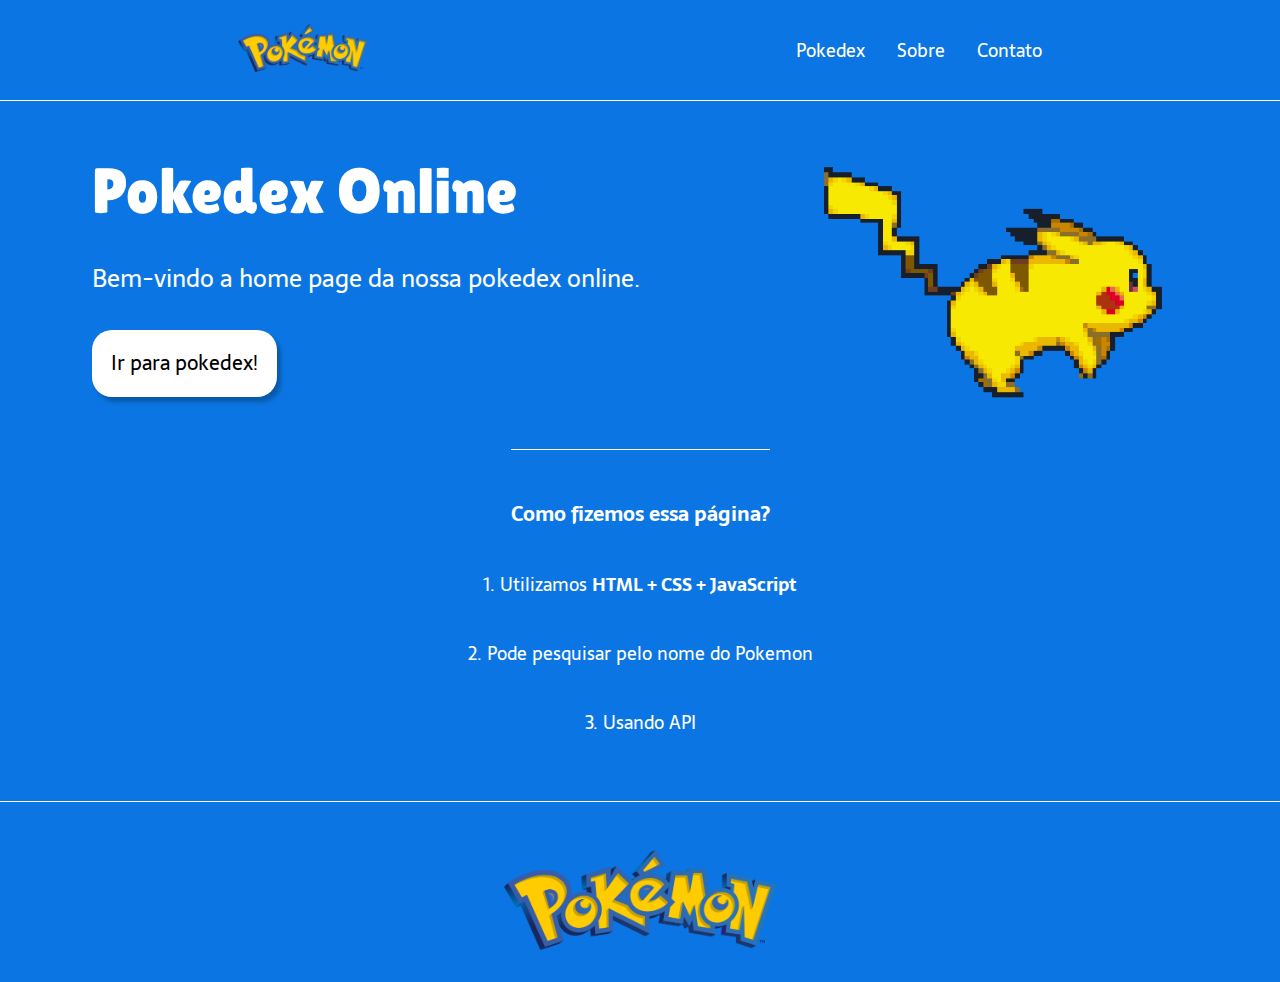
<file: index.html>
<!DOCTYPE html>
<html lang="pt-br">
<head>
    <meta charset="UTF-8">
    <meta http-equiv="X-UA-Compatible" content="IE=edge">
    <meta name="viewport" content="width=device-width, initial-scale=1.0">
    <link rel="stylesheet" href="style.css">
    <link rel="shortcut icon" href="./images/favicon.png" type="image/x-icon">
    <title>Pokedex</title>
</head>
<body>
    <header class="header">
        <a href="index.html"><img class="pokemon-img" src="pokemon.png" alt="pokemon-img"></a>
        <nav class="nav">
            <a class="pokemon-nav" href="pokemon-index.html">Pokedex</a>
            <a class="pokemon-nav" href="">Sobre</a>
            <a class="pokemon-nav" href="">Contato</a>
        </nav>
    </header>

    <main class="conteudo">
        <section class="conteudo-principal">
            <div class="conteudo-principal-escrito">
                <h1 class="conteudo-principal-escrito-titulo">Pokedex Online</h1>
                <h2 class="conteudo-principal-escrito-h2">Bem-vindo a home page da nossa pokedex online.</h2>
                <a href="pokemon-index.html"><button class="conteudo-principal-botao">Ir para pokedex!</button></a>
            </div>
        <img class="charmander" src="pokemon-gif.gif" alt="charmander">
        </section>
        <section class="conteudo-secundario">
            <h3 class="conteudo-secundario-titulo">Como fizemos essa página?</h3>
            <p class="conteudo-secundario-p">1. Utilizamos <strong> HTML + CSS + JavaScript</strong></p>
            <p class="conteudo-secundario-p">2. Pode pesquisar pelo nome do Pokemon</p>
            <p class="conteudo-secundario-p">3. Usando API</p>
        </section>
    </main>

    <footer class="footer">
        <img class="footer-pokemon" class="pokemon-footer" src="pokemon.png" alt="pokemon-footer">
    </footer>
</body>
</html>
</file>
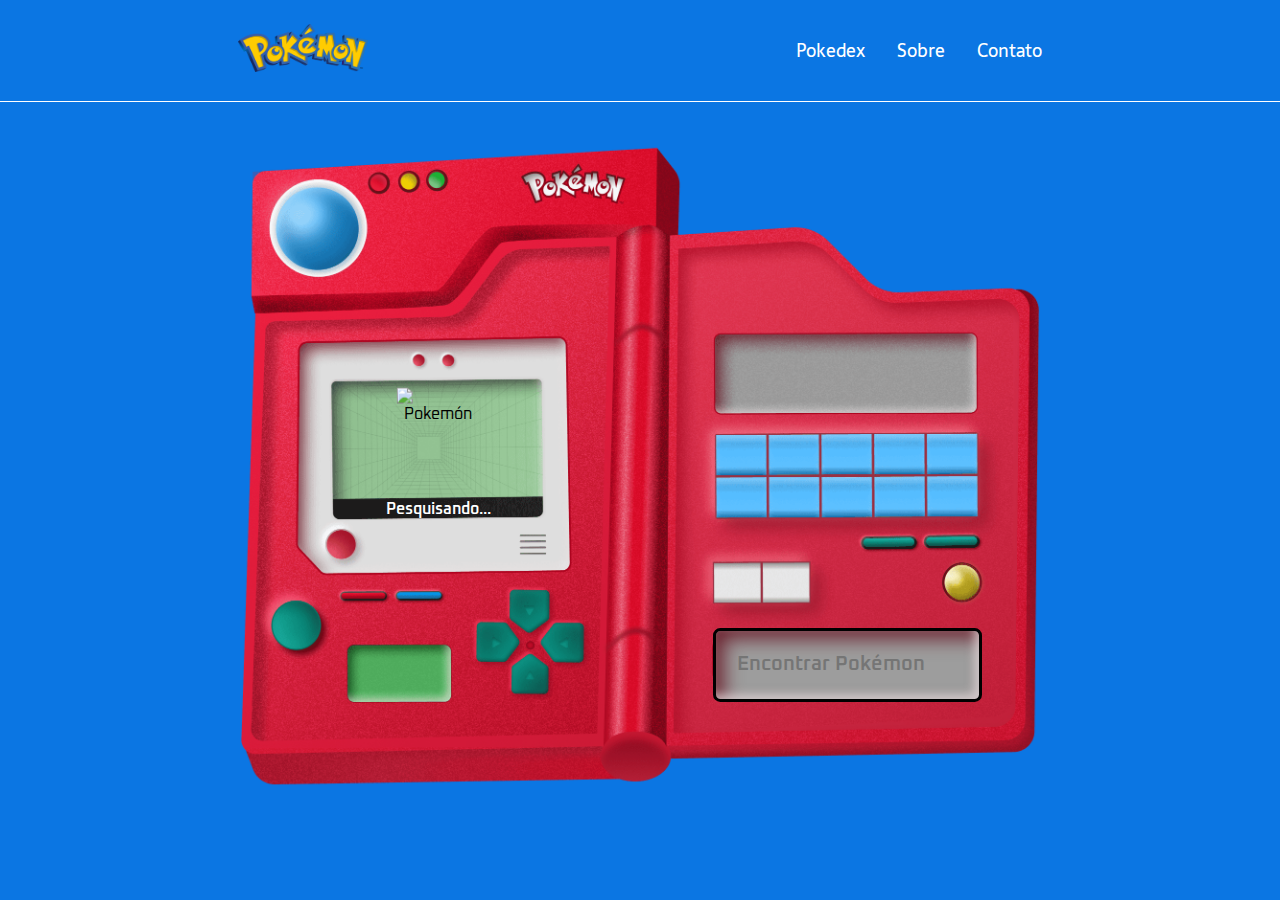
<file: pokemon-index.html>
<!DOCTYPE html>
<html lang="en">

<head>
  <meta charset="UTF-8">
  <meta http-equiv="X-UA-Compatible" content="IE=edge">
  <meta name="viewport" content="width=device-width, initial-scale=1.0">

  <!-- Links -->
  <link rel="shortcut icon" href="./images/favicon.png" type="image/x-icon">
  <link rel="stylesheet" href="./style/style.css">

  <!-- Main JS (defer para que o JS carregue somente depois do HTML) -->
  <script defer src="./js/script.js"></script>

  <title>Pokédex</title>
</head>

<body>
  <header class="header">
    <a href="index.html"><img class="pokemon-img" src="pokemon.png" alt="pokemon-img"></a>
    <nav class="nav">
        <a class="pokemon-nav" href="pokemon-index.html">Pokedex</a>
        <a class="pokemon-nav" href="">Sobre</a>
        <a class="pokemon-nav" href="">Contato</a>
    </nav>
</header>
  <div class="guia"></div>
  <main>
    <img alt="Pokemón" class="pokemon__image">

    <h1 class="pokemon__data">
      <span class="pokemon__number"></span>
      <span class="pokemon__name"></span>
    </h1>

    <h1 class="pokemon__infos">
      <span class="pokemon__height"></span>
      <span class="pokemon__weight"></span>
    </h1>

    <form class="form">
      <input type="search" class="input__search" placeholder="Encontrar Pokémon" required>
      </label>
    </form>

    <img src="./images/pokedex.png" alt="Pokédex" class="pokedex">
  </main>

</body>

</html>
</file>
<file: style.css>
@import url('https://fonts.googleapis.com/css2?family=Lilita+One&family=Sarala:wght@400;700&display=swap');


* {
    margin: 0;
    padding: 0;
    box-sizing: border-box;
    text-decoration: none;

}

body {
    font-size: 100%;
    background-color: #0B76E3
}

.header {
    display: flex;
    flex-direction: row;
    align-items: center;
    justify-content: space-around;
    padding: 24px;

} 

.pokemon-img {
    height: 48px;
}

.nav{
    display: flex;
    gap: 32px; 
}

.pokemon-nav {
    font-family: 'Sarala', sans-serif;
    color: white;
    font-weight: 400;
    font-size: 18px;
}

.conteudo{
    margin-bottom: 48px;
    border-top: 0.4px solid white
}

.conteudo-principal {
    display: flex;
    flex-direction: row;
    align-items: center;
    justify-content: space-around;

}

.conteudo-principal-escrito {
    display: flex;
    flex-direction: column;
    gap: 32px;
}

.conteudo-principal-escrito-titulo {
    padding-top: 48px;
    font-family: 'Lilita One', cursive;
    font-weight: 400;
    font-size: 64px;
    color: white;
}

.conteudo-principal-escrito-h2 {
    font-family: 'Sarala', sans-serif;
    font-weight: 400;
    font-size: 24px;
    color: white;
}

.conteudo-principal-botao {
    font-family: 'Sarala', sans-serif;
    background-color: white;
    width: 185px;
    height: 67px;
    border: none;
    box-shadow: 4px 5px 4px rgba(0,0,0,0.25);
    border-radius: 20px;
    font-family: 'Sarala', sans-serif;
    font-weight: 400;
    font-size: 20px;
    color: black;
}

.conteudo-principal-botao:hover {
    background-color: #FAD000
}

.charmander {
    padding-top: 40px;
    height: 300px;
}

.conteudo-secundario {
    display: flex;
    flex-direction: column;
    align-items: center;
    gap: 24px;
    margin-top: 48px;
}

.conteudo-secundario-titulo{
    border-top: 0.4px solid white;
    padding-top: 48px;
    font-family: 'Sarala', sans-serif;
    font-weight: 600;
    font-size: 20px;
    color: white ;
    margin-bottom: 16px ;
}

.conteudo-secundario-p {
    font-family: 'Sarala', sans-serif;
    font-weight: 400;
    font-size: 18px;
    color: white ;
    margin-bottom: 16px ;
}

.footer {
    padding: 32px;
    border-top: 0.4px solid white;
    padding-top: 48px;

}

.footer-pokemon {
    height: 100px;
    display: block;
    margin: 0 auto;
}
</file>
<file: style/style.css>
@import url("https://fonts.googleapis.com/css?family=Oxanium:wgh@300;400;500;600;700;800&display=swap");
@import url('https://fonts.googleapis.com/css2?family=Lilita+One&family=Sarala:wght@400;700&display=swap');

* {
  margin: 0;
  padding: 0;
  box-sizing: border-box;
  font-family: "Oxanium", cursive;
}

body {
  text-align: center;
  background-color: #0B76E3;
  min-height: 100vh;
  
}

.header {
  display: flex;
  flex-direction: row;
  align-items: center;
  justify-content: space-around;
  padding: 24px;

} 

.pokemon-img {
  height: 48px;
}

.nav{
  display: flex;
  gap: 32px; 
}

.pokemon-nav {
  font-family: 'Sarala', sans-serif;
  color: white;
  font-weight: 400;
  font-size: 18px;
  text-decoration: none;
}

main {
  display: inline-block;
  margin-top: 2%;
  padding: 15px;
  position: relative;
  
}

.guia {
  border-top: 0.4px solid white
}

.pokedex {
  width: 100%;
  max-width: 800px;
  
}

.pokemon__image {
  width: 10%;
  height: 15%;
  position: absolute;
  bottom: 50%;
  left: 27%;
  transform: translate(-63%, 20%);
  
}

.pokemon__data {
  position: absolute;
  font-weight: 600;
  color: #fff;
  top: 54.2%;
  right: 68%;
  font-size: clamp(8px, 2vw, 16px);
}

.pokemon__infos {
  position: absolute;
  display: flex;
  flex-direction: column;
  font-weight: 600;
  color: #000;
  top: 32.5%;
  right: 15%;
  font-size: clamp(10px, 2vw, 20px);
  align-items: center;
}

.pokemon__name {
  color: #fff;
  text-transform: capitalize;
}

.form {
  position: absolute;
  width: 65%;
  top: 73%;
  left: 42.5%;
  z-index: 5;
  display: flex;
  flex-direction: column;
  align-items: center;
  justify-content: center;
}

.input__search {
  width: 50%;
  padding: 4%;
  outline: none;
  border: 2px solid #000;
  font-weight: 600;
  color: #000;
  font-size: clamp(10px, 2vw, 20px);
  background: #9d9d9d;
  border: 3px solid #000;
  box-shadow: inset -4.84629px -4.84629px 9.69259px rgba(255, 255, 255, 0.59),
    inset 7.26944px 7.26944px 19.3852px rgba(95, 3, 18, 0.81);
  border-radius: 7.26944px;
}
</file>
